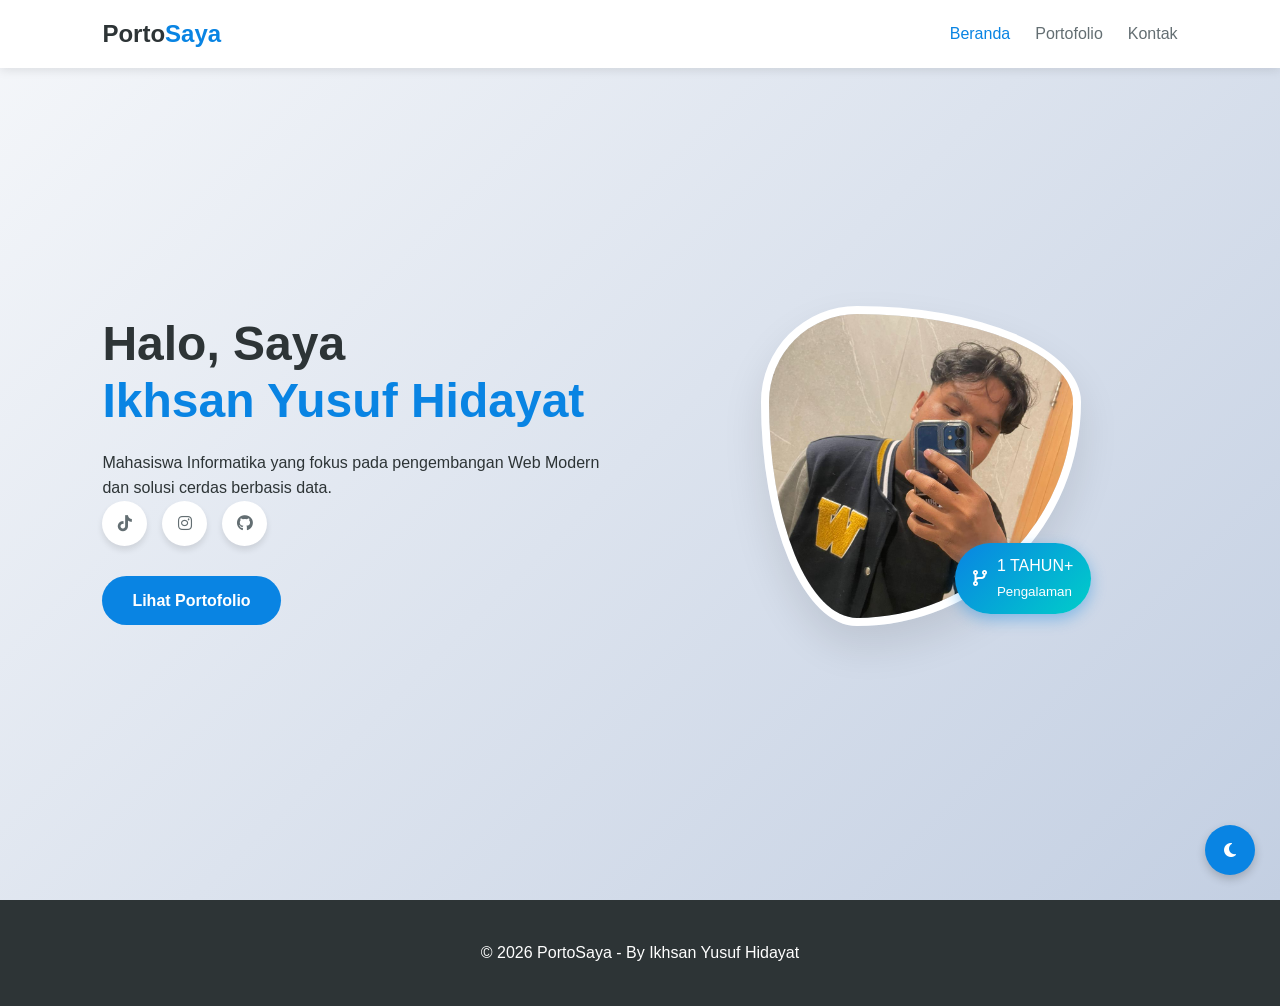
<file: index.html>
<!DOCTYPE html>
<html lang="id">
<head>
    <meta charset="UTF-8">
    <meta name="viewport" content="width=device-width, initial-scale=1.0">
    <meta name="description" content="Halaman profil profesional Ikhsan, Mahasiswa Informatika fokus pada Web Modern.">
    <title>Beranda | PortoSaya</title>
    <link rel="icon" href="favicon.ico" type="image/x-icon">
    <link rel="stylesheet" href="https://cdnjs.cloudflare.com/ajax/libs/font-awesome/6.5.1/css/all.min.css">
    <link rel="stylesheet" href="style.css">
</head>
<body>
    <div class="theme-switch" onclick="toggleDarkMode()">
        <i class="fas fa-moon"></i>
    </div>

    <header>
        <nav>
            <div class="logo">Porto<span>Saya</span></div>
            <ul class="nav-links">
                <li><a href="index.html" class="active">Beranda</a></li>
                <li><a href="portfolio.html">Portofolio</a></li>
                <li><a href="contact.html">Kontak</a></li>
            </ul>
        </nav>
    </header>

    <main>
        <section id="home" class="hero">
            <div class="hero-container">
                <div class="hero-content">
                    <h1>Halo, Saya <br><span id="typing" style="color: #0984e3;">Ikhsan Yusuf Hidayat</span></h1>
                    <p>Mahasiswa Informatika yang fokus pada pengembangan Web Modern dan solusi cerdas berbasis data.</p>
                    
                    <div class="social-links">
                        <a href="https://www.tiktok.com/@isann.y_" target="_blank" class="social-icon tiktok" aria-label="TikTok"><i class="fab fa-tiktok"></i></a>
                        <a href="https://www.instagram.com/isann.y_" target="_blank" class="social-icon ig" aria-label="Instagram"><i class="fab fa-instagram"></i></a>
                        <a href="https://github.com" target="_blank" class="social-icon github" aria-label="GitHub"><i class="fab fa-github"></i></a>
                    </div>

                    <a href="portfolio.html" class="btn">Lihat Portofolio</a>
                </div>
                
                <div class="hero-image">
                    <div class="profile-wrapper">
                        <img src="gueh.jpeg" alt="Foto Profil Ikhsan">
                        <div class="experience-badge">
                            <i class="fas fa-code-branch"></i>
                            <span class="exp-text">1 TAHUN+<br><small> Pengalaman</small></span>
                        </div>
                    </div>
                </div>
                </div>
        </section>
    </main>

    <footer>
        <p>&copy; 2026 PortoSaya - By Ikhsan Yusuf Hidayat</p>
    </footer>

</body>
</html>
</file>
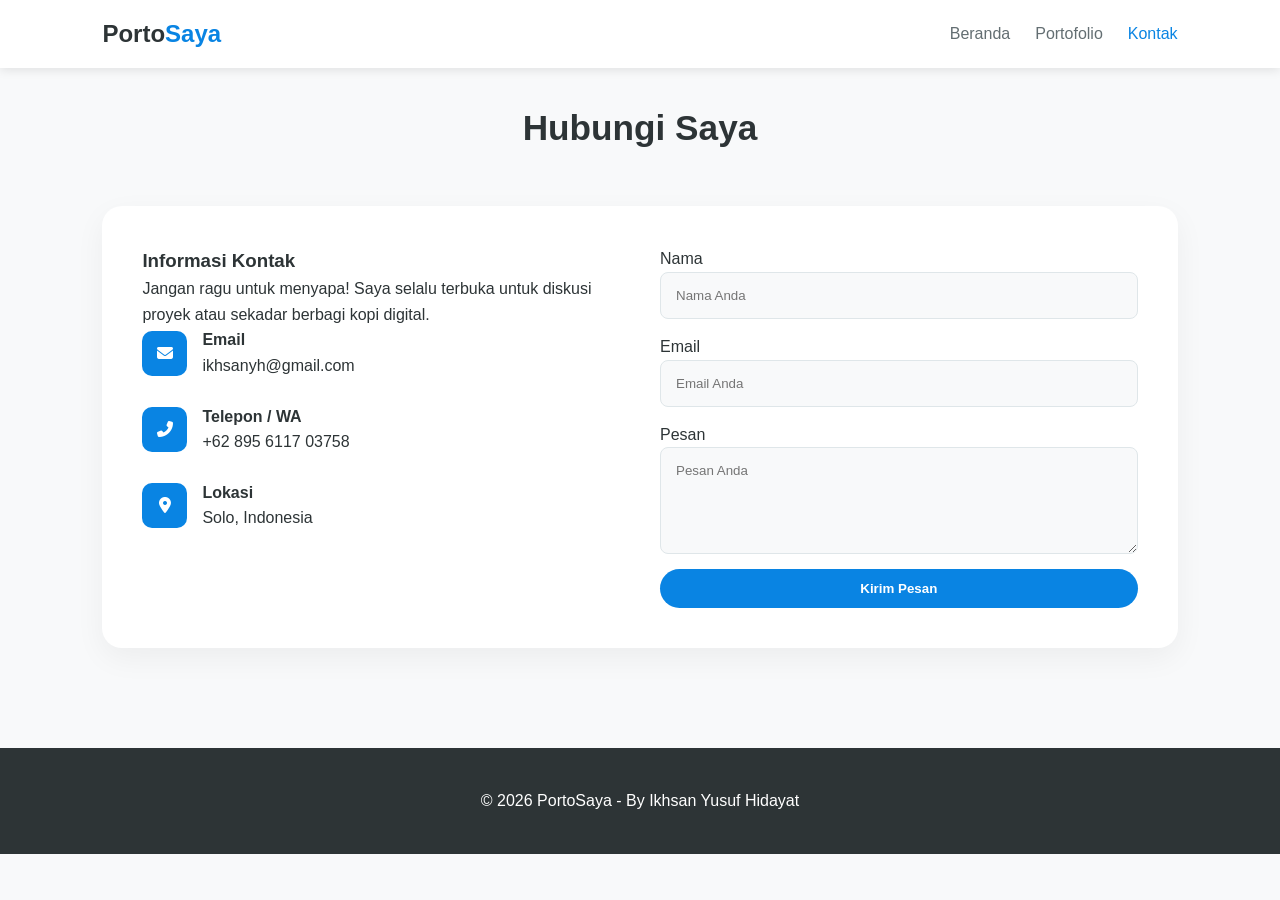
<file: contact.html>
<!DOCTYPE html>
<html lang="id">
<head>
    <meta charset="UTF-8">
    <meta name="viewport" content="width=device-width, initial-scale=1.0">
    <meta name="description" content="Hubungi Ikhsan untuk kolaborasi proyek atau diskusi.">
    <title>Kontak | PortoSaya</title>
    <link rel="stylesheet" href="https://cdnjs.cloudflare.com/ajax/libs/font-awesome/6.5.1/css/all.min.css">
    <link rel="stylesheet" href="style.css">
</head>
<body>
    <header>
        <nav>
            <div class="logo">Porto<span>Saya</span></div>
            <ul class="nav-links">
                <li><a href="index.html">Beranda</a></li>
                <li><a href="portfolio.html">Portofolio</a></li>
                <li><a href="contact.html" class="active">Kontak</a></li>
            </ul>
        </nav>
    </header>

    <main>
        <section id="contact">
            <h2 class="section-title">Hubungi Saya</h2>
            <div class="contact-wrapper">
                <div class="contact-info">
                    <h3>Informasi Kontak</h3>
                    <p>Jangan ragu untuk menyapa! Saya selalu terbuka untuk diskusi proyek atau sekadar berbagi kopi digital.</p>
                    
                    <div class="info-item">
                        <i class="fas fa-envelope"></i>
                        <div>
                            <h4>Email</h4>
                            <p>ikhsanyh@gmail.com</p>
                        </div>
                    </div>

                    <div class="info-item">
                        <i class="fas fa-phone-alt"></i>
                        <div>
                            <h4>Telepon / WA</h4>
                            <p>+62 895 6117 03758</p>
                        </div>
                    </div>

                    <div class="info-item">
                        <i class="fas fa-map-marker-alt"></i>
                        <div>
                            <h4>Lokasi</h4>
                            <p>Solo, Indonesia</p>
                        </div>
                    </div>
                </div>

                <div class="contact-form-container">
                    <form id="contactForm">
                        <label for="name">Nama</label>
                        <input type="text" id="name" name="name" placeholder="Nama Anda" required>
                        
                        <label for="email">Email</label>
                        <input type="email" id="email" name="email" placeholder="Email Anda" required>
                        
                        <label for="message">Pesan</label>
                        <textarea id="message" name="message" placeholder="Pesan Anda" rows="5"></textarea>
                        
                        <button type="submit" class="btn">Kirim Pesan</button>
                    </form>
                </div>
            </div>
        </section>
    </main>


    <footer>
        <p>&copy; 2026 PortoSaya - By Ikhsan Yusuf Hidayat</p>
    </footer>
</body>
</html>
</file>
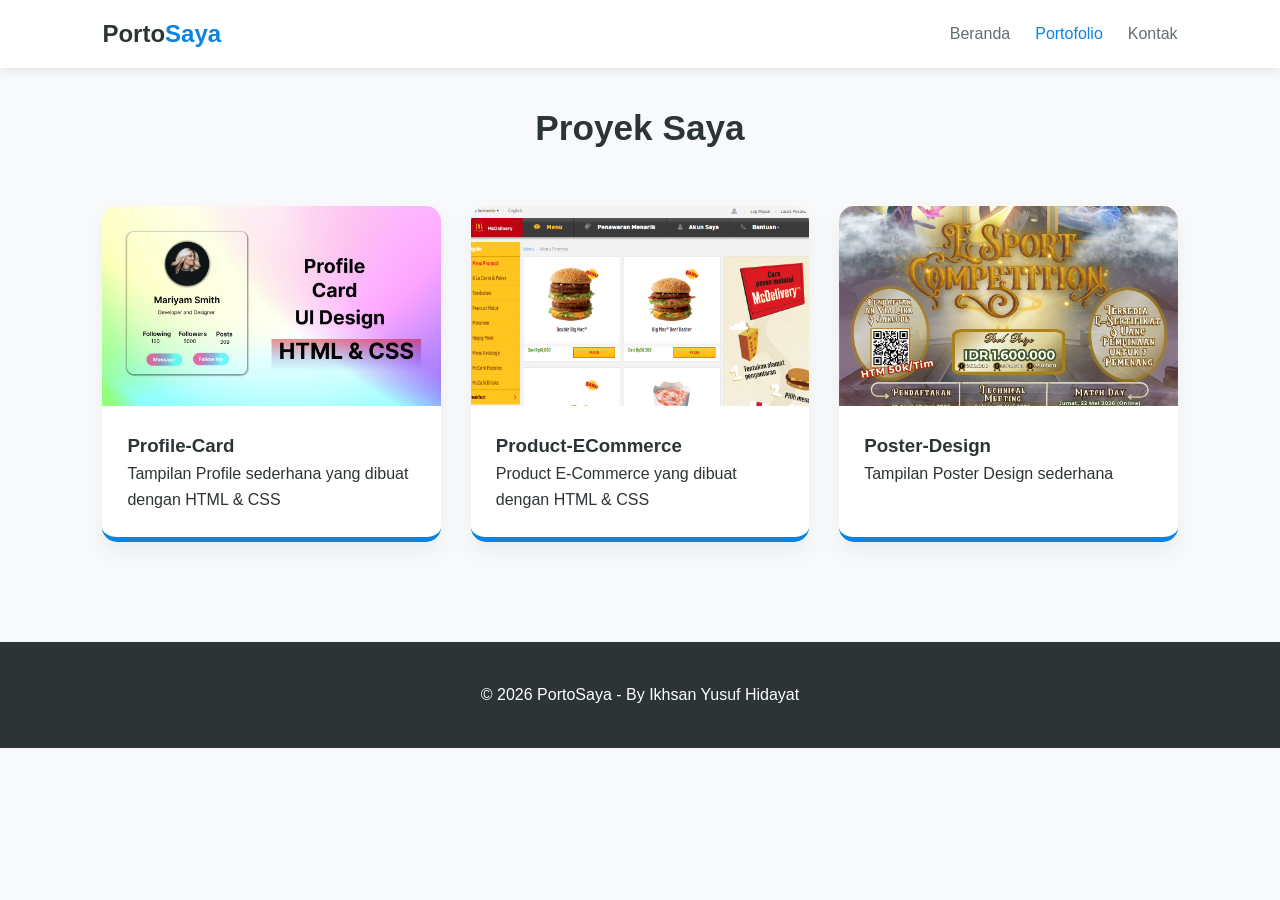
<file: portfolio.html>
<!DOCTYPE html>
<html lang="id">
<head>
    <meta charset="UTF-8">
    <meta name="viewport" content="width=device-width, initial-scale=1.0">
    <meta name="description" content="Daftar proyek dan pengalaman kerja oleh Ikhsan.">
    <title>Portofolio | PortoSaya</title>
    <link rel="stylesheet" href="https://cdnjs.cloudflare.com/ajax/libs/font-awesome/6.5.1/css/all.min.css">
    <link rel="stylesheet" href="style.css">
</head>
<body>
    <header>
        <nav>
            <div class="logo">Porto<span>Saya</span></div>
            <ul class="nav-links">
                <li><a href="index.html">Beranda</a></li>
                <li><a href="portfolio.html" class="active">Portofolio</a></li>
                <li><a href="contact.html">Kontak</a></li>
            </ul>
        </nav>
    </header>

    <main>
        <section id="portfolio">
            <h2 class="section-title">Proyek Saya</h2>
            <div class="grid">
                <div class="card">
                    <div class="portfolio-img">
                        <img src="foto1.jpg" alt="Profile-Card">
                    </div>
                    <div class="card-content">
                        <h3>Profile-Card</h3>
                        <p>Tampilan Profile sederhana yang dibuat dengan HTML & CSS</p>
                    </div>
                </div>

                <div class="card">
                    <div class="portfolio-img">
                        <img src="foto2.png" alt="Product-ECommerce">
                    </div>
                    <div class="card-content">
                        <h3>Product-ECommerce</h3>
                        <p>Product E-Commerce yang dibuat dengan HTML & CSS</p>
                    </div>
                </div>

                <div class="card">
                    <div class="portfolio-img">
                        <img src="foto3.jpeg" alt="Poster-Design">
                    </div>
                    <div class="card-content">
                        <h3>Poster-Design</h3>
                        <p>Tampilan Poster Design sederhana</p>
                    </div>
                </div>
            </div>
        </section>
    </main>

    <footer>
        <p>&copy; 2026 PortoSaya - By Ikhsan Yusuf Hidayat</p>
    </footer>
</body>
</html>
</file>
<file: style.css>
/* --- Reset & Base Styles --- */
* {
    margin: 0;
    padding: 0;
    box-sizing: border-box;
    font-family: 'Segoe UI', Roboto, Helvetica, Arial, sans-serif;
}

:root {
    --bg-color: #f8f9fa;
    --card-bg: #ffffff;
    --text-main: #2d3436;
    --text-secondary: #636e72;
    --nav-bg: #ffffff;
    --hero-gradient: linear-gradient(135deg, #f5f7fa 0%, #c3cfe2 100%);
    --border-color: #dfe6e9;
    --primary-color: #0984e3;
    --accent-color: #00cec9;
}

.dark-mode {
    --bg-color: #1a1a1a;
    --card-bg: #2d2d2d;
    --text-main: #f8f9fa;
    --text-secondary: #b2bec3;
    --nav-bg: #252525;
    --hero-gradient: linear-gradient(135deg, #0f0c29 0%, #302b63 100%);
    --border-color: #444;
}

body {
    background-color: var(--bg-color);
    color: var(--text-main);
    line-height: 1.6;
    transition: background 0.3s, color 0.3s;
    overflow-x: hidden;
}

/* --- Navigation --- */
nav {
    display: flex;
    justify-content: space-between;
    align-items: center;
    padding: 15px 8%;
    background: var(--nav-bg);
    box-shadow: 0 2px 10px rgba(0,0,0,0.1);
    position: fixed;
    width: 100%;
    top: 0;
    z-index: 1000;
}

.logo { font-size: 1.5rem; font-weight: bold; color: var(--text-main); }
.logo span { color: var(--primary-color); }

.nav-links { list-style: none; display: flex; gap: 25px; }
.nav-links a { 
    text-decoration: none; 
    color: var(--text-secondary); 
    font-weight: 500; 
    transition: 0.3s; 
}
.nav-links a:hover, .nav-links a.active { color: var(--primary-color); }

/* --- Hero Section --- */
.hero {
    min-height: 100vh;
    display: flex;
    align-items: center;
    padding: 80px 8% 40px 8%;
    background: var(--hero-gradient);
}

.hero-container {
    display: flex;
    align-items: center;
    justify-content: space-between;
    width: 100%;
    max-width: 1200px;
    margin: 0 auto;
    gap: 50px;
}

.hero-content { flex: 1; }
.hero-content h1 { font-size: 3rem; line-height: 1.2; margin-bottom: 20px; }

.social-links { margin-bottom: 30px; display: flex; gap: 15px; }
.social-icon {
    width: 45px; height: 45px;
    background: var(--card-bg);
    color: var(--text-secondary);
    display: flex; align-items: center; justify-content: center;
    border-radius: 50%;
    box-shadow: 0 4px 6px rgba(0,0,0,0.1);
    text-decoration: none;
    transition: 0.3s;
}
.social-icon:hover { transform: translateY(-5px); color: var(--primary-color); }

/* --- Profile Image & Badge --- */
.hero-image { flex: 1; display: flex; justify-content: center; }
.profile-wrapper { position: relative; display: inline-block; }

.hero-image img {
    width: 320px;
    height: 320px;
    object-fit: cover;
    border-radius: 30% 70% 70% 30% / 30% 30% 70% 70%;
    border: 8px solid white;
    box-shadow: 0 20px 40px rgba(0,0,0,0.1);
    animation: morph 6s ease-in-out infinite;
}

.experience-badge {
    position: absolute;
    bottom: 20px;
    right: -10px;
    background: linear-gradient(135deg, var(--primary-color), var(--accent-color));
    color: white;
    padding: 10px 18px;
    border-radius: 50px;
    display: flex;
    align-items: center;
    gap: 10px;
    box-shadow: 0 5px 15px rgba(9, 132, 227, 0.4);
    z-index: 10;
    animation: floating 3s ease-in-out infinite;
}

/* --- Portfolio Grid --- */
#portfolio { padding: 100px 8%; }
.section-title { text-align: center; margin-bottom: 50px; font-size: 2.2rem; }

.grid {
    display: grid;
    grid-template-columns: repeat(auto-fit, minmax(300px, 1fr));
    gap: 30px;
}

.card {
    background: var(--card-bg);
    border-radius: 15px;
    overflow: hidden;
    box-shadow: 0 10px 20px rgba(0,0,0,0.05);
    border-bottom: 5px solid var(--primary-color);
    transition: 0.3s;
}
.card:hover { transform: translateY(-10px); }

.portfolio-img { width: 100%; height: 200px; overflow: hidden; }
.portfolio-img img { width: 100%; height: 100%; object-fit: cover; transition: 0.5s; }
.card:hover .portfolio-img img { transform: scale(1.1); }
.card-content { padding: 25px; }

/* --- Contact Section --- */
#contact { padding: 100px 8%; }
.contact-wrapper {
    display: flex;
    gap: 40px;
    background: var(--card-bg);
    padding: 40px;
    border-radius: 20px;
    box-shadow: 0 10px 30px rgba(0,0,0,0.05);
}

.contact-info, .contact-form-container { flex: 1; }
.info-item { display: flex; align-items: center; gap: 15px; margin-bottom: 25px; }
.info-item i {
    width: 45px; height: 45px;
    background: var(--primary-color);
    color: white;
    display: flex; align-items: center; justify-content: center;
    border-radius: 10px;
}

#contactForm { display: flex; flex-direction: column; }
input, textarea {
    padding: 15px; margin-bottom: 15px;
    background: var(--bg-color);
    border: 1px solid var(--border-color);
    color: var(--text-main);
    border-radius: 8px; outline: none;
}

/* --- Components --- */
.btn {
    background: var(--primary-color);
    color: white;
    padding: 12px 30px;
    border-radius: 25px;
    text-decoration: none;
    font-weight: bold;
    display: inline-block;
    transition: 0.3s;
    border: none; cursor: pointer;
}
.btn:hover { background: #0773c5; transform: scale(1.05); }

.theme-switch {
    position: fixed; bottom: 25px; right: 25px;
    width: 50px; height: 50px;
    background: var(--primary-color);
    color: white; border-radius: 50%;
    display: flex; align-items: center; justify-content: center;
    cursor: pointer; z-index: 1001;
    box-shadow: 0 4px 10px rgba(0,0,0,0.2);
}

footer { text-align: center; padding: 40px; background: #2d3436; color: white; }

/* --- Animations --- */
@keyframes morph {
    0%, 100% { border-radius: 30% 70% 70% 30% / 30% 30% 70% 70%; }
    50% { border-radius: 50% 50% 33% 67% / 55% 27% 73% 45%; }
}
@keyframes floating {
    0%, 100% { transform: translateY(0px); }
    50% { transform: translateY(-8px); }
}

/* --- RESPONSIVE DESIGN (HP & TABLET) --- */

@media (max-width: 992px) {
    .hero-content h1 { font-size: 2.5rem; }
    nav { padding: 15px 5%; }
}

@media (max-width: 768px) {
    nav { flex-direction: column; gap: 10px; }
    .nav-links { gap: 15px; }
    
    .hero-container {
        flex-direction: column-reverse;
        text-align: center;
        gap: 30px;
    }
    
    .hero-image img { width: 260px; height: 260px; }
    
    .contact-wrapper {
        flex-direction: column;
        padding: 25px;
    }
    
    .social-links { justify-content: center; }
}

@media (max-width: 480px) {
    .hero-content h1 { font-size: 2rem; }
    .nav-links a { font-size: 0.85rem; }
    .experience-badge { right: 0; padding: 8px 12px; }
    .exp-text { font-size: 0.75rem; }
}
</file>
